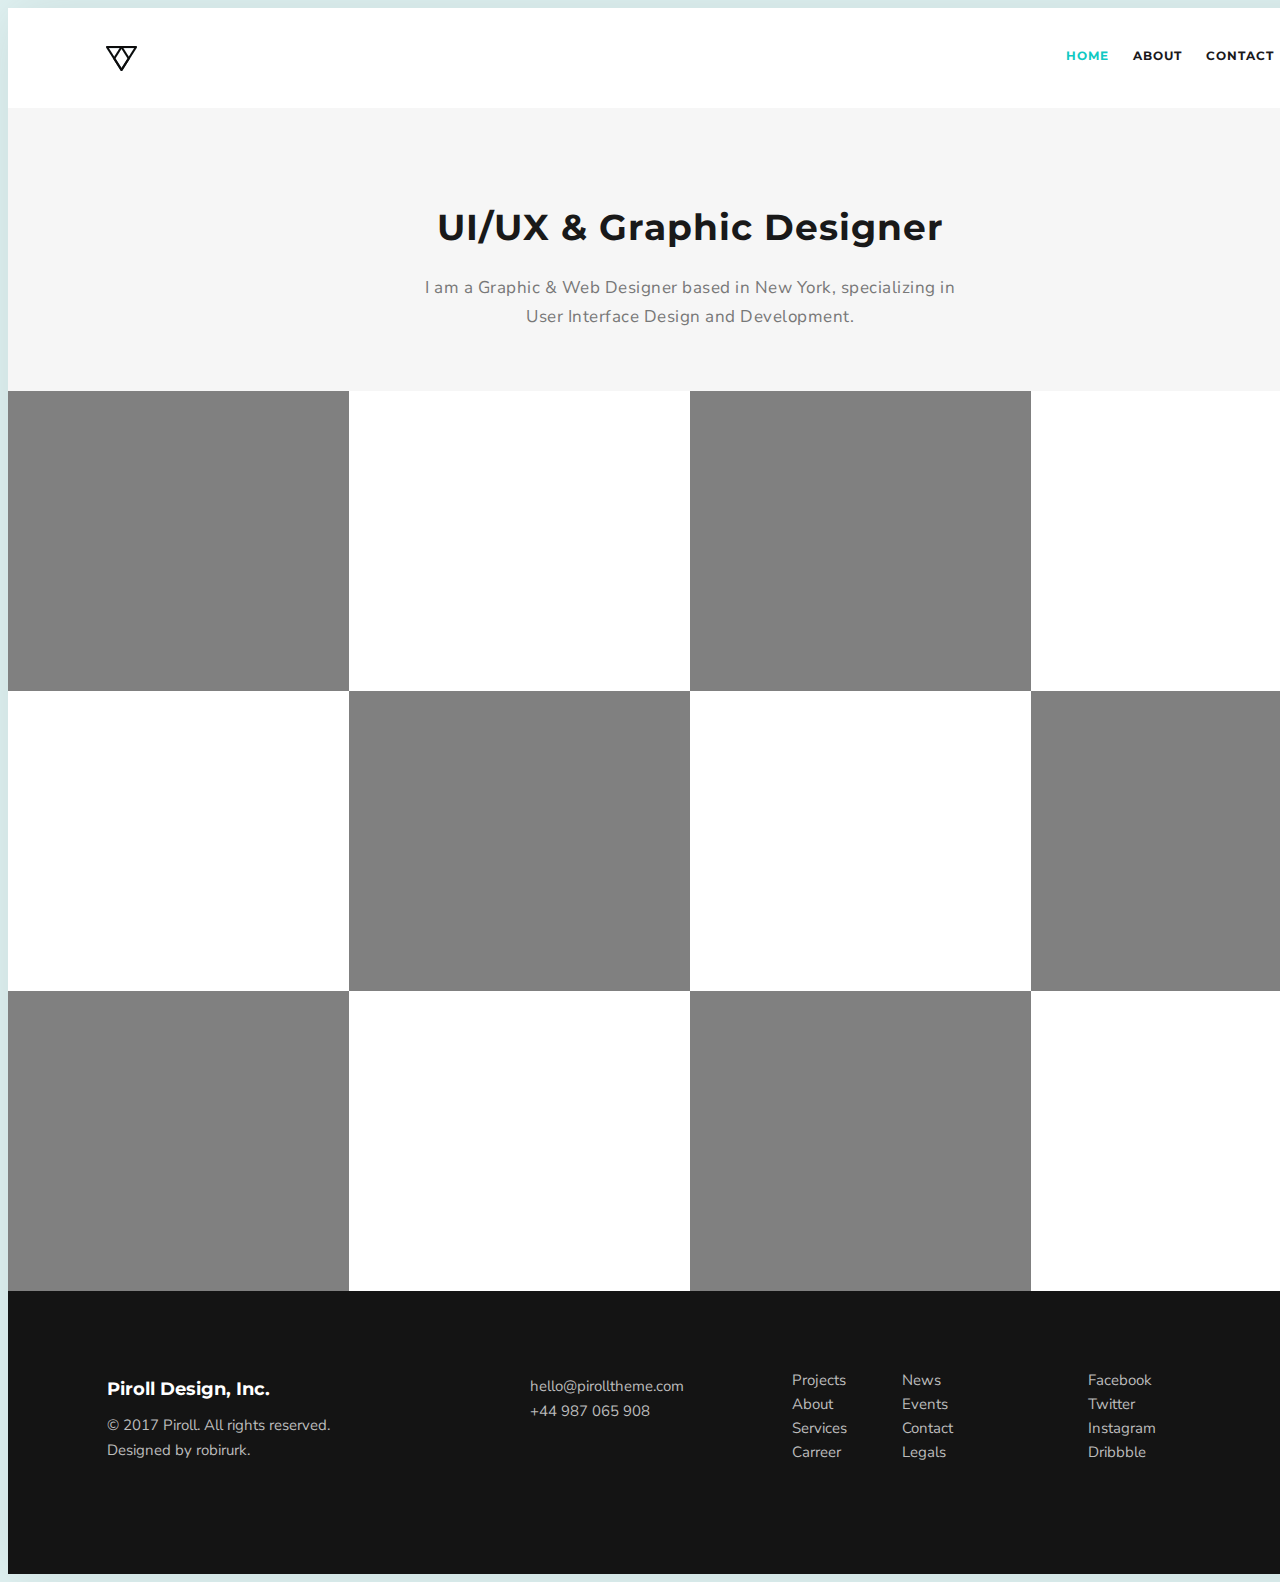
<file: KKR/home/index.html>
<html lang="en"><head>
	<title>Портфолио</title>
	<link type="text/css" rel="stylesheet" href="style/style.css">
	<link href="https://fonts.googleapis.com/css?family=Montserrat&display=swap" rel="stylesheet">
	<link href="https://fonts.googleapis.com/css?family=Nunito+Sans&display=swap" rel="stylesheet">
	<meta http-equiv="Content-Type" content="text/html; charset=utf-8">
	<meta name="viewport" content="width=device-width, initial-scale=1.0">
</head>
</head>
<body>
	<div class="whole">
		<header>
			<div class="top">
				<div class="topleft">
					<a href="#"><img src="img/emblem.png" alt="емблема"></a>
				</div>
				<div class="topright">
					<a href="#"><span>HOME</span></a>
					<a href="file:///C:/Users/Dell/Desktop/KKR/kr.html#">ABOUT</a>
					<a href="#">CONTACT</a>
				</div>
			</div>
		</header>
		<center>
			<div class="graphic">
				<h1>UI/UX &amp; Graphic Designer</h1>
				<p>I am a Graphic &amp; Web Designer based in New York, specializing 
				in User Interface Design and Development.</p>
			</div>
			<div class="gallery">
   							 <div class='photo-grey'>
      								<a href="" alt="massage"></a>
    							</div>
    							<div class='photo-white'>
									<a href="" alt="massage"></a>
								 </div>
   			 				<div class='photo-grey'>
     							<a href="" alt="massage"></a>	
    				</div>
    				<div class='photo-white'>
     							<a href="" alt="massage"></a>	
    				</div>
    				<div class='photo-white'>
     							<a href="" alt="massage"></a>	
    				</div>
    				<div class='photo-grey'>
     							<a href="" alt="massage"></a>	
    				</div>
    				<div class='photo-white'>
     							<a href="" alt="massage"></a>	
    				</div>
    				<div class='photo-grey'>
     							<a href="" alt="massage"></a>	
    				</div>
    				<div class='photo-grey'>
     							<a href="" alt="massage"></a>	
    				</div>
    			<div class='photo-white'>
     							<a href="" alt="massage"></a>	
    				</div>
    				<div class='photo-grey'>
     							<a href="" alt="massage"></a>	
    				</div>
    				<div class='photo-white'>
     							<a href="" alt="massage"></a>	
    				</div>
		</div>
		</center>
		<footer>
			<div class="footer">
				<div class="rights">
					<h5> <a href="#">Piroll Design, Inc.</a></h5>
					<p>© 2017 Piroll. All rights reserved.</p>
					<p>Designed by <a href="#"> robirurk.</p></a>
				</div>
				<div class="contacts">
						<ul>
					<li><a href="mailto:hello@pirolltheme.com">hello@pirolltheme.com</a></li>
					<li><a href=tel:+44987065908">+44 987 065 908 </a></li>
				</ul>
				</div>
				<div class="view">
					<ul>
						<li><a href="">Projects</a></li>
						<li><a href="">About</a></li>
						<li><a href="">Services</a></li>
						<li><a href="">Carreer</a></li>
					</ul>
					<ul>
						<li><a href="">News</a></li>
						<li><a href="">Events</a></li>
						<li><a href="">Contact</a></li>
						<li><a href="">Legals</a></li>
					</ul>
					<ul>
						<li><a href="">Facebook</a></li>
						<li><a href="">Twitter</a></li>
						<li><a href="">Instagram</a></li>
						<li><a href="">Dribbble</a></li>
					</ul>
				</div>
			</div>
		</footer>
	</div>
</body>
</html>
</file>
<file: KKR/home/style/style.css>
ul{
	margin:0px;
	padding: 0px;
}
body {
	background: #e1f2f2;
}

.whole {
	margin: 0 auto;
	box-shadow: 0 0 60px 2px #c9dcdc;
	width: 1364px;
}



header {
	background: #fff;
	min-height: 100px;
}

header .top {
	padding: 38px 78px 0 98px;
	display: flex;
    justify-content: space-between;
    flex-wrap: wrap;
}

.top .topright a {
	color: #1a181b;
	font-family: 'Montserrat', sans-serif;
	font-size: 12px;
	font-weight: bold;
	text-decoration: none;
	margin-right: 20px;
	letter-spacing: 1px;
}

.topright a:hover {
	color: #10c7c2;
}
.top .topright a span {
    color: #10c9c3;
}
.graphic {
	background: #f6f6f6;
	padding-top: 5%;
    min-height: 245px;
    margin-bottom: -30px;
    max-width: 1366px;
}

.graphic h1 {
	color: #191919;
	font-family: 'Montserrat', sans-serif;
	font-size: 36px;
	font-weight: bold;
	letter-spacing: 1px;
	margin-top: 29px;
}

.graphic p {
	color: #787878;
	font-family: 'Nunito Sans', sans-serif;
	font-size: 17px;
	line-height: 29px;
	margin-bottom: 30px;
	letter-spacing: 0.5px;
    max-width: 530px;
}

.gallery {
	position: relative;
	display: flex;
	justify-content: flex-start;
	 min-height: 142px;
	 flex-wrap: wrap;
}


.photo-white,.photo-grey {
	display: flex;
	width: 341px;
	height: 300px;
 background-color: white;
  
}
.photo-grey {
 background-color: grey;
}

.gallery .photo-white:hover{
	background: url("../img/hover-sprite.png") no-repeat;
	cursor: pointer;
	opacity:0%;
}
.gallery .photo-grey:hover{
	background: url("../img/hover-sprite.png") no-repeat;
	cursor: pointer;
	opacity:0%;
}

.footer {
	background: #141414;
	display: flex;
	min-height: 283px;
	flex-wrap: wrap;
}

.footer .rights {
	padding: 70px 0 80px 99px;
	line-height: 13px;
}

.footer .rights h5 a {
	color: #fff;
	font-family: 'Montserrat', sans-serif;
	font-size: 18px;
}

.footer .rights p {
	color: #bcbcbc;
	font-family: 'Nunito Sans', sans-serif;
	font-size: 15px;
	margin-bottom: -3px;
}

.footer .contacts {
	color: #bcbcbc;
	font-family: 'Nunito Sans', sans-serif;
	font-size: 15px;
	padding: 80px 0 0 200px;
	line-height: 20px;
}
.footer .rights a {
	color: #bcbcbc;
	text-decoration: none;
}
.footer .contacts a {
	color: #bcbcbc;
	text-decoration: none;
}

.footer .contacts a:hover {
	color: #fff;
}

.footer .contacts ul{
	list-style: none;
}
.footer .contacts li{
	margin-top: 5px;
}
.footer .view {
	display: flex;
	padding: 77px 0 0 108px;
	flex-wrap: wrap;
}

.footer .view ul {
	list-style: none;
}

.footer .view ul li a {
	color: #bcbcbc;
	font-family: 'Nunito Sans', sans-serif;
	font-size: 15px;
	text-decoration: none;
	line-height: 24px;
}

.footer .view ul li a:hover {
	color: #fff;
}

.footer .view ul:nth-child(2) {
	padding-left: 55px;
}

.footer .view ul:nth-child(3) {
	padding-left: 135px;
}

@media (max-width: 1039px)
{
.whole {
    width: 1023px;
}
}
@media (max-width: 700px){
.whole {
    width: 682px;
}


}
@media (max-width: 1039px) {
	.footer .rights {
		padding: 70px 0 80px 30px;
	}
	
	.footer .contacts {
		padding: 112px 0 0 80px;
	}
	
	.footer .view {
		padding: 82px 0 0 60px;
	}
}

@media (max-width: 700px) {
	.gallery a:hover:before {
		padding-top: 19%;
		height: 167px;
	}
}


@media (max-width: 700px) {
	header .top {
    padding: 43px 15px 0 110px;

}
	.top .topright a {
	font-size: 23px;
	
}
	.footer .rights {
		padding: 45px 0 0 80px;
	}
	.footer .rights h5 a{
		font-size: 23px;
	}
	.footer .rights p{
		font-size: 20px;
	}
	.footer .contacts {
		padding: 100px 0 0 60px;
	}
	.footer .contacts p{
		font-size: 20px;
		
	}
	.footer .contacts a{
		font-size: 20px;
		
	}
	.footer .view {
		padding: 35px 0 45px 80px;
	}
	.footer .view ul li a {
		font-size: 20px;
	}
	.footer .view ul:nth-child(3) {
	padding-left: 90px;
}

}
@media(max-width: 570px){
	header .top {
	padding: 41px 7px 17px 33px;
}
 header .top .topright a{
font-size: 15px;
 }
 .gallery{
 	justify-content: center;
 }
.whole{
	width: 388px;
}
	.footer .view {
    padding: 35px 0 45px 21px;
}
.footer .rights {
    padding: 45px 0 0 29px;
}
.footer .contacts {
    padding: 60px 0 0 31px;
}
.footer .view ul:nth-child(3) {
    padding-left: 31px;
}
.footer .view ul:nth-child(2) {
    padding-left: 36px;
}
}
@media(max-width: 413px){
		.footer .view {
 padding: 36px 0px 16px 52px;
}
.footer .view ul:nth-child(3) {
    padding-left: 0px;
    padding-top: 15px;
}
.footer .view ul:nth-child(2) {
    padding-left: 66px;
}
.graphic h1{
	font-size: 26px;
}
.graphic p{
	font-size: 17px;
}

	.whole{
	width: 305px;
}

header .top {
    padding: 42px 1px 18px 32px;
}
header .topleft {
    margin-bottom: 20px;
}
	.photo-white,.photo-grey {
	    width: 288px;
    height: 261px;
}
.gallery{
	justify-content: center;
}
.gallery .photo-white:hover{
	background: url("../img/hover-sprite.png") no-repeat;
	cursor: pointer;
	opacity:0%;
	background-size: 105%;
}
.gallery .photo-grey:hover{
	background: url("../img/hover-sprite.png") no-repeat;
	cursor: pointer;
	opacity:0%;
	background-size: 105%;
background-position-x:-2px; 
background-position-y:0px; 
}
}
</file>
